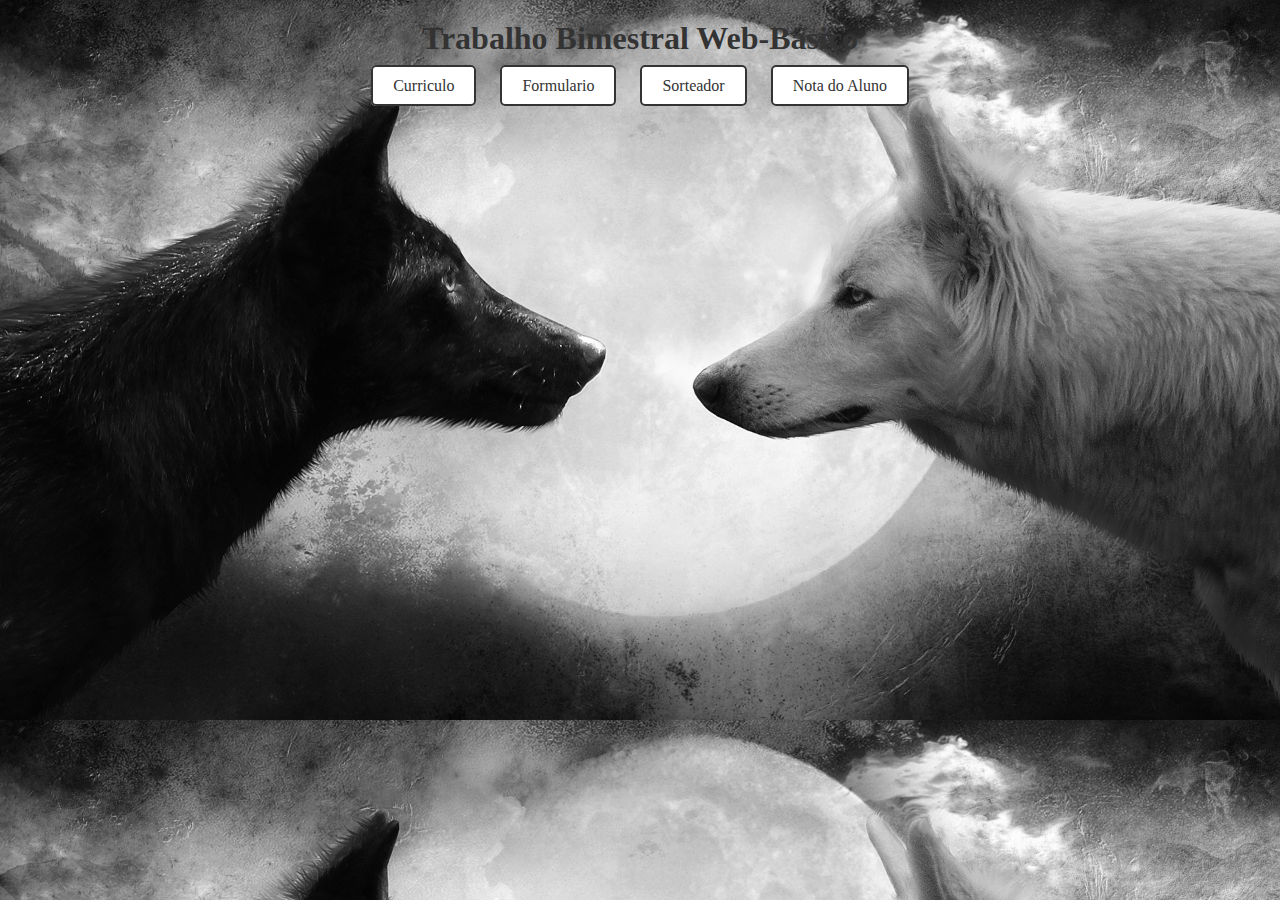
<file: index.html>
<!DOCTYPE html>
<html lang="pt-BR">
<head>
    <meta charset="UTF-8">
    <meta http-equiv="X-UA-Compatible" content="IE=edge">
    <meta name="viewport" content="width=device-width, initial-scale=1.0">
    <link href="https://cdn.jsdelivr.net/npm/bootstrap@5.3.0-alpha3/dist/css/bootstrap.min.css" rel="stylesheet" integrity="sha384-KK94CHFLLe+nY2dmCWGMq91rCGa5gtU4mk92HdvYe+M/SXH301p5ILy+dN9+nJOZ" crossorigin="anonymous">
    <link rel="stylesheet" href="style.css">
    <title>Home</title>
</head>
<body>
    <h1>Trabalho Bimestral Web-Basico</h1>
	<ul>
		<li><a href="Curriculo/index.html">Curriculo</a></li>
		<li><a href="Formulario/index.html">Formulario</a></li>
		<li><a href="Sorteador/index.html">Sorteador</a></li>
		<li><a href="MediaAluno/index.html">Nota do Aluno</a></li>
	</ul>
</body>
</html>
</file>
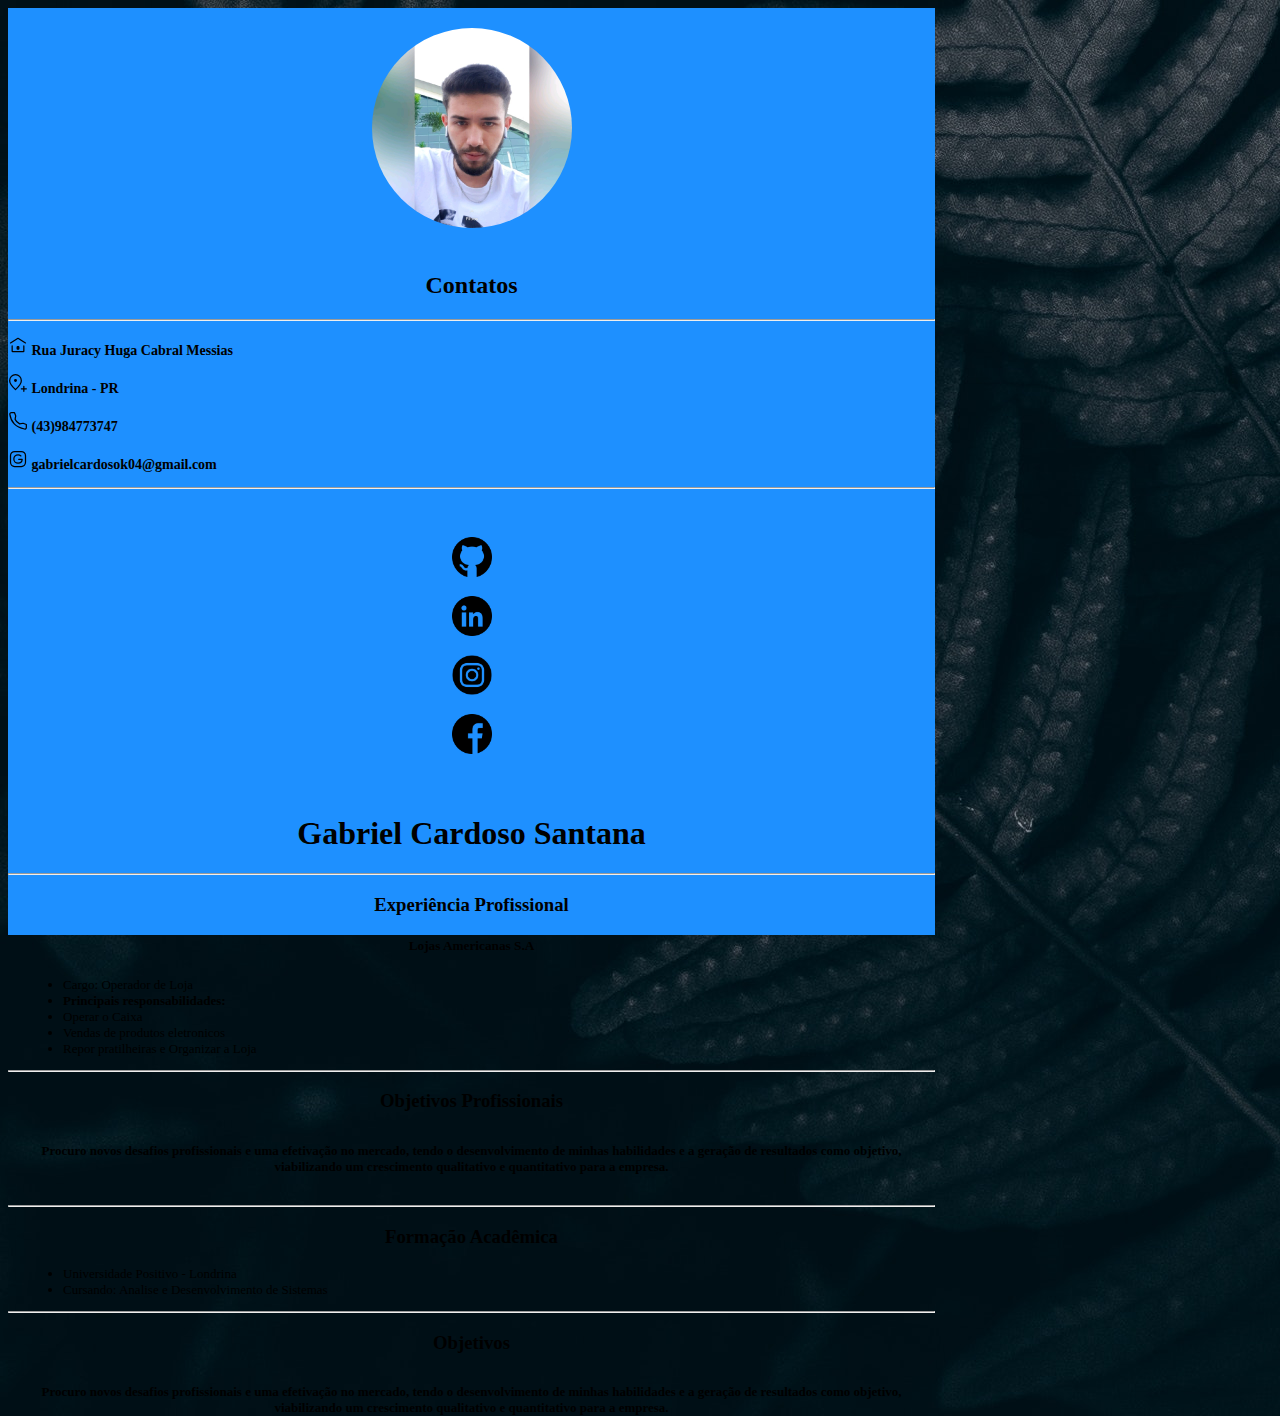
<file: Curriculo/index.html>
<!DOCTYPE html>
<html lang="pt-BR">
<head>
    <meta charset="UTF-8">
    <meta http-equiv="X-UA-Compatible" content="IE=edge">
    <meta name="viewport" content="width=device-width, initial-scale=1.0">
    <link href="https://cdn.jsdelivr.net/npm/bootstrap@5.3.0-alpha3/dist/css/bootstrap.min.css" rel="stylesheet" integrity="sha384-KK94CHFLLe+nY2dmCWGMq91rCGa5gtU4mk92HdvYe+M/SXH301p5ILy+dN9+nJOZ" crossorigin="anonymous">
    <link rel="stylesheet" href="style.css">
    <title>Curriculo Gabriel Cardoso Santana</title>
</head>
<body class="fundo">
    <div class="container">
        <div class="row d-flex justify-content-center align-items-center">
            <div class="min col-4">
                <img class="foto-perfil" src="IMG/Imagem/1661202679331.jpg" alt="">
                <h2>Contatos</h2>
                <hr>
                <h3 class="icone"><img src="IMG/Imagem/home-alt.svg" alt="" width="20px"> Rua Juracy Huga Cabral Messias</h3>
                <h3 class="icone"><img src="IMG/Imagem/add-pin-alt.svg" alt="" width="20px"> Londrina - PR</h3>
                <h3 class="icone"><img src="IMG/Imagem/phone.svg" alt="" width="20px"> (43)984773747</h3>
                <h3 class="icone"><img src="IMG/Imagem/google.svg" alt="" width="20px"> gabrielcardosok04@gmail.com</h3>
                <hr>
                <div class="redes_social">
                <div class="mg">
                    <a href="https://github.com/gabrielgcsgcs">
                        <img src="IMG/Imagem/github.png" alt="" width="40px">
                    </a>
                </div>
                <div class="mg">
                    <a href="https://www.linkedin.com/in/gabriel-cardoso-santana-a58486220/">
                        <img src="IMG/Imagem/linkedin.png" alt="" width="40px">
                    </a>
                </div>
                <div class="mg">
                    <a href="https://www.instagram.com/biell__cardoso/">
                        <img src="IMG/Imagem/instagram (1).png" alt="" width="40px">
                    </a>
                </div>
                <div class="mg">
                    <a href="https://www.facebook.com/profile.php?id=100005439972149">
                        <img src="IMG/Imagem/facebook (1).png" alt="" width="40px">
                    </a>
                </div>
                </div>
            </div>



            <div class="Contatos col-8">
                <h1 class="nome1">Gabriel Cardoso Santana</h1>
                <hr>
                <h3>Experiência Profissional</h3>
                <h5>Lojas Americanas S.A</h5>
                <ul class="ul1">
                    <li>Cargo: Operador de Loja</li>
                    <li class="nome2">Principais responsabilidades:</li>
                    <li>Operar o Caixa</li>
                    <li>Vendas de produtos eletronicos</li>
                    <li>Repor pratilheiras e Organizar a Loja</li>
                </ul>
                <hr>
                <h3>Objetivos Profissionais</h3>
                <h6>Procuro novos desafios profissionais e uma efetivação no mercado, tendo o desenvolvimento de minhas habilidades e a geração de resultados como objetivo, viabilizando um crescimento qualitativo e quantitativo para a empresa.</h6>
                <hr>
                <h3>Formação Acadêmica</h3>
                <ul class="ul1">
                    <li>Universidade Positivo - Londrina</li>
                    <li>Cursando: Analise e Desenvolvimento de Sistemas</li>
                </ul>
                <hr>
                <h3>Objetivos</h3>
                <h6>Procuro novos desafios profissionais e uma efetivação no mercado, tendo o desenvolvimento de minhas habilidades e a geração de resultados como objetivo, viabilizando um crescimento qualitativo e quantitativo para a empresa.</h6>


            </div>
            
    
    </div>
    </div>
    
</body>
</html>
</file>
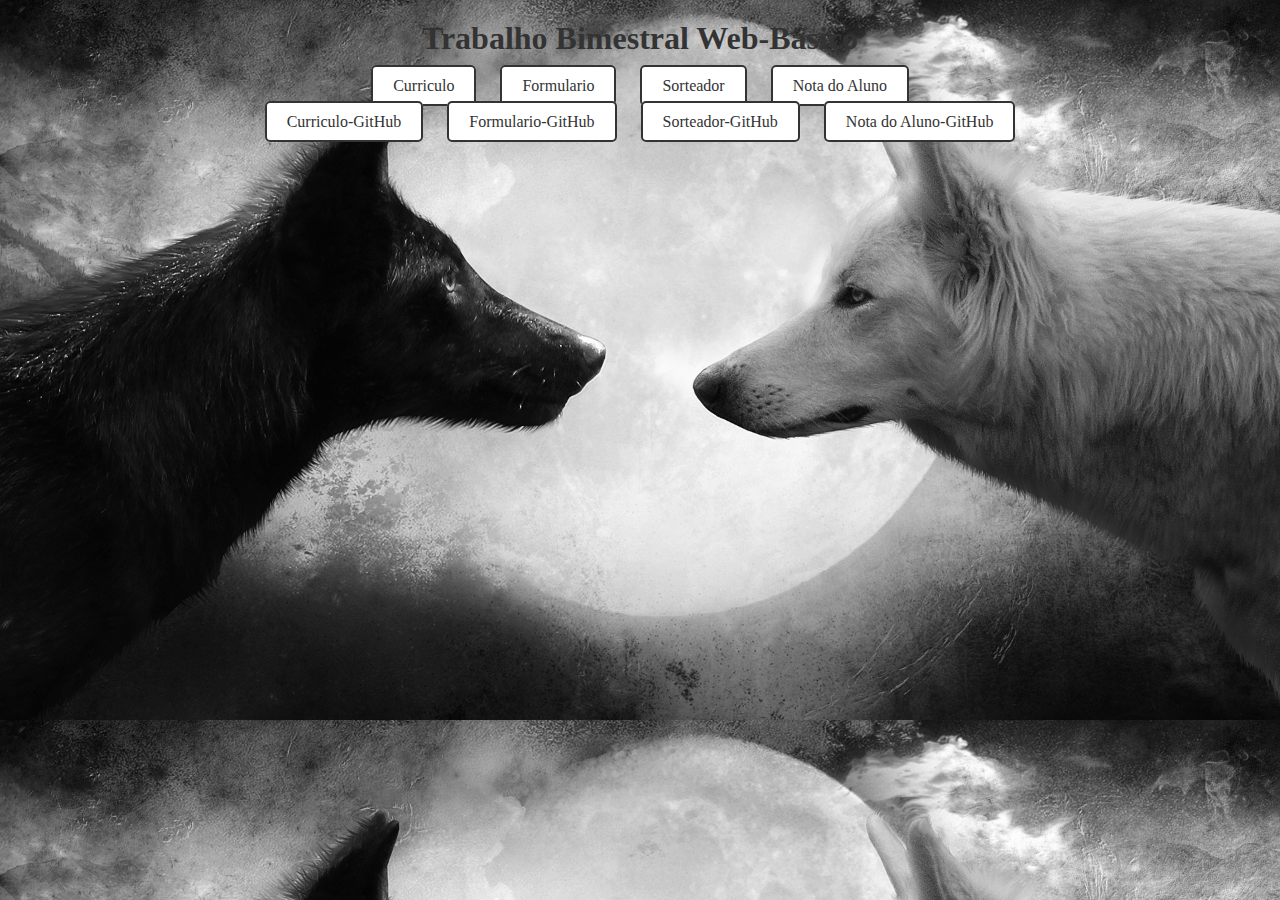
<file: docs/index.html>
<!DOCTYPE html>
<html lang="pt-BR">
<head>
    <meta charset="UTF-8">
    <meta http-equiv="X-UA-Compatible" content="IE=edge">
    <meta name="viewport" content="width=device-width, initial-scale=1.0">
    <link href="https://cdn.jsdelivr.net/npm/bootstrap@5.3.0-alpha3/dist/css/bootstrap.min.css" rel="stylesheet" integrity="sha384-KK94CHFLLe+nY2dmCWGMq91rCGa5gtU4mk92HdvYe+M/SXH301p5ILy+dN9+nJOZ" crossorigin="anonymous">
    <link rel="stylesheet" href="style.css">
    <title>Home</title>
</head>
<body>
    <h1>Trabalho Bimestral Web-Basico</h1>
	<ul>
		<li><a href="Curriculo/index.html">Curriculo</a></li>
		<li><a href="Formulario/index.html">Formulario</a></li>
		<li><a href="Sorteador/index.html">Sorteador</a></li>
		<li><a href="MediaAluno/index.html">Nota do Aluno</a></li>
		<br></br>
		<li><a href="https://github.com/gabrielgcsgcs/TrabalhoJuliana2023/blob/master/docs/Curriculo/index.html">Curriculo-GitHub</a></li>
		<li><a href="https://github.com/gabrielgcsgcs/TrabalhoJuliana2023/blob/master/docs/Formulario/index.html">Formulario-GitHub</a></li>
		<li><a href="https://github.com/gabrielgcsgcs/TrabalhoJuliana2023/blob/master/docs/Sorteador/index.html">Sorteador-GitHub</a></li>
		<li><a href="https://github.com/gabrielgcsgcs/TrabalhoJuliana2023/blob/master/docs/MediaAluno/index.html">Nota do Aluno-GitHub</a></li>
	</ul>
</body>
</html>
</file>
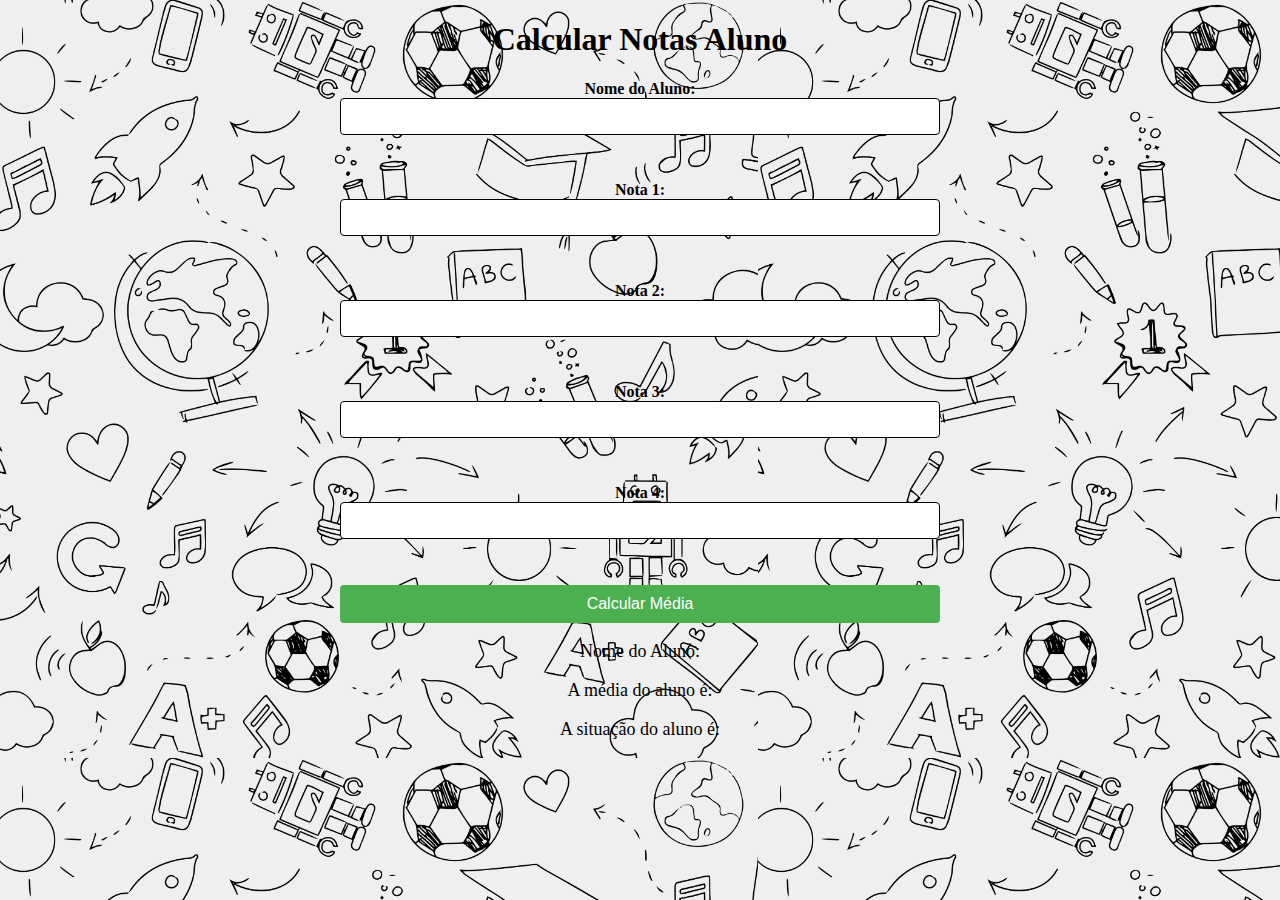
<file: MediaAluno/index.html>
<!DOCTYPE html>
<html lang="pt-BR">
<head>
    <meta charset="UTF-8">
    <meta http-equiv="X-UA-Compatible" content="IE=edge">
    <meta name="viewport" content="width=device-width, initial-scale=1.0">
    <link href="https://cdn.jsdelivr.net/npm/bootstrap@5.3.0-alpha3/dist/css/bootstrap.min.css" rel="stylesheet" integrity="sha384-KK94CHFLLe+nY2dmCWGMq91rCGa5gtU4mk92HdvYe+M/SXH301p5ILy+dN9+nJOZ" crossorigin="anonymous">
    <link rel="stylesheet" href="style.css">
    <title>Notas</title>
</head>
<body>
    <div class="container">
        <div class="row  d-flex justify-content-center align-items-center">
            <div class="Contatos col-8">
        <h1 class="cal">Calcular Notas Aluno</h1>
       <form>
            <label for="nome">Nome do Aluno:</label>
            <input type="text" id="nome" name="nome"><br><br>

            <label for="nota1">Nota 1:</label>
            <input type="number" id="nota1" name="nota1" min="0" max="10" step="0.1"><br><br>
            
            <label for="nota2">Nota 2:</label>
            <input type="number" id="nota2" name="nota2" min="0" max="10" step="0.1"><br><br>
            
            <label for="nota3">Nota 3:</label>
            <input type="number" id="nota3" name="nota3" min="0" max="10" step="0.1"><br><br>
            
            <label for="nota4">Nota 4:</label>
            <input type="number" id="nota4" name="nota4" min="0" max="10" step="0.1"><br><br>
            
            <button type="button" onclick="calcularMedia()">Calcular Média</button>
        </form>
    
        <p>Nome do Aluno: <span id="nome-aluno"></span></p>
        <p>A média do aluno é: <span id="media"></span></p>
        <p>A situação do aluno é: <span id="situacao"></span></p>
        <span id="situacaoR"></span></p>
        
        
    </div>
       </div>
    </div>

    <script src="index.js"></script>
</body>
</html>
</file>
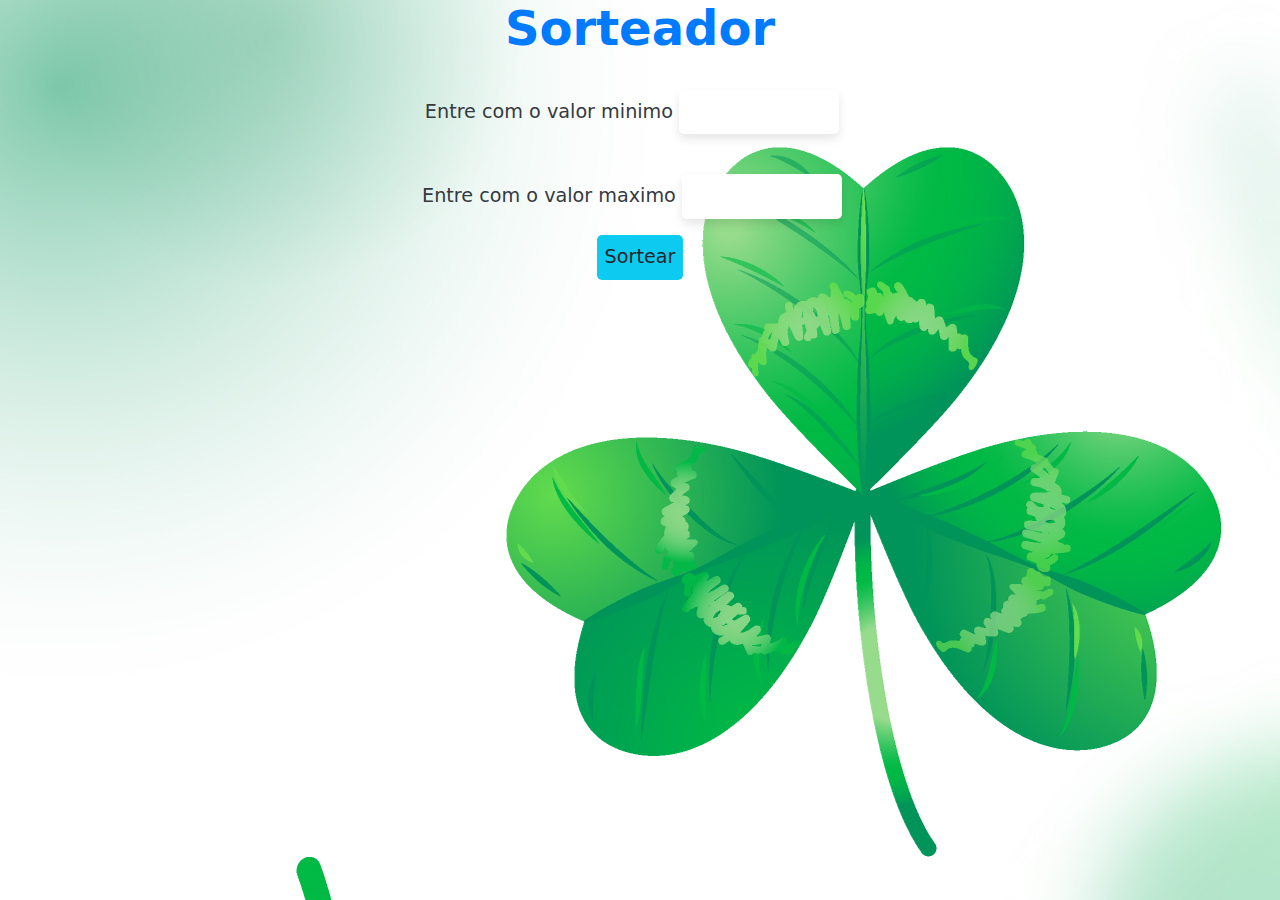
<file: Sorteador/index.html>
<!DOCTYPE html>
<html lang="pt-BR">
<head>
    <meta charset="UTF-8">
    <meta http-equiv="X-UA-Compatible" content="IE=edge">
    <meta name="viewport" content="width=device-width, initial-scale=1.0">
    <link rel="stylesheet" href="https://cdn.jsdelivr.net/npm/bootstrap@5.0.2/dist/css/bootstrap.min.css">
    <link rel="stylesheet" href="index.css">
    <title>Sorteador de número</title>
</head>
<body>
    <div class="container">
            <div class="row d-flex justify-content-center align-items-center">
            <div class="col">
            <h1>Sorteador</h1>
    </div>
    <div>
            <p class="botao">Entre com o valor minimo <input type="number" name="minimo" id="minimo"></p>
            <br>
            <p class="botao">Entre com o valor maximo <input type="number" name="maximo" id="maximo"></p>
            <button class="d-inline p-2 bg-info text-dark" onclick="sorteio()">Sortear</button>

    <h1 id="resultado"></h1>
        </div>
       </div>
      </div>
    </div>


    <script src="sorteador.js"></script>
</body>
</html>
</file>
<file: style.css>
body {
    background-color: #f2f2f2;
    text-align: center;
    font-family: cursive;
    background-image: url(IMG/imagem/fundo-preto-abstrato-da-grade-digital.jpg);
    background-size: cover;
}

h1 {
    color: #333;
    margin: 20px 0;
}

ul {
    list-style-type: none;
    margin: 0;
    padding: 0;
    text-align: center;
}

li {
    display: inline-block;
    margin: 0 10px;
}

a {
    text-decoration: none;
    color: #333;
    padding: 10px 20px;
    background-color: #fff;
    border: 2px solid #333;
    border-radius: 5px;
}

a:hover {
    background-color: #333;
    color: #fff;
}
</file>
<file: Curriculo/style.css>
.fundo{
    background-image:url("IMG/Imagem/pexels-elijah-o\'donnell-3473569.jpg");
}

.foto-perfil{
    border-radius: 100%;
    max-width: 200px;
    
    padding-right:20px;
    padding-left: 20px;
    padding-top: 20px;
    padding-bottom: 20px;

}
.container{
    width: 103vh;
    background-color: rgb(255, 255, 255);
    height: 103vh;
}

.min{
    height: 103vh;
    background-color: dodgerblue;
    text-align: center;
}

.icone{
    font-size: 14px;
    text-align: left;
}

.redes_social{
    padding-top: 40px;

}

.mg{
    margin-bottom: 15px;
}

.Contatos{
    text-align: center;
}

.nome1{
    font-weight: bolder;
    margin-top: -120px;
}

.ul1{
    text-align: left;
    margin-left: 15px;
    
}

h6{
    font-size: 13px;
    bottom: 20px;
}

ul{
    font-size: 13px;
}

.nome2{
    font-weight: bolder;
}
</file>
<file: docs/style.css>
body {
    background-color: #f2f2f2;
    text-align: center;
    font-family: cursive;
    background-image: url(IMG/imagem/fundo-preto-abstrato-da-grade-digital.jpg);
    background-size: cover;
}

h1 {
    color: #333;
    margin: 20px 0;
}

ul {
    list-style-type: none;
    margin: 0;
    padding: 0;
    text-align: center;
}

li {
    display: inline-block;
    margin: 0 10px;
}

a {
    text-decoration: none;
    color: #333;
    padding: 10px 20px;
    background-color: #fff;
    border: 2px solid #333;
    border-radius: 5px;
}

a:hover {
    background-color: #333;
    color: #fff;
}
</file>
<file: MediaAluno/style.css>
body{
    background-image: url(IMG/imagem/rm347-porpla-02-a-01.jpg);
    background-size: contain;
    text-align: center;
    font-family: cursive;

    /*caso a fonte nao funcionar use a fonte de baixo que deixei comentada*/
    /*font-family: Arial, Helvetica, sans-serif;*/
}

.container {
    max-width: 600px;
    margin: 0 auto;
  }
  
  form {
    display: flex;
    flex-direction: column;
  }
  
  label {
    font-weight: bolder;
  }
  
  input[type="text"],
  input[type="number"] {
    padding: 10px;
    border: 1px solid #000000;
    border-radius: 4px;
    margin-bottom: 10px;
  }
  
  button[type="button"] {
    padding: 10px 20px;
    background-color: #4CAF50;
    color: white;
    border: none;
    border-radius: 4px;
    cursor: pointer;
    font-size: 16px;
  }
  
  button[type="button"]:hover {
    background-color: #3e8e41;
  }
  
  p {
    font-size: 18px;
    margin-bottom: 10px;
  }
  
  span {
    font-weight: bold;
  }

  .aprovado {
    background-color: rgb(0, 255, 0);
  }
  
  .reprovado {
    background-color: rgb(255, 0, 0);
  }
  
  .recuperacao {
    background-color: rgb(0, 47, 255);
  }

  .cal{
    font-weight: bolder;
  }
</file>
<file: Sorteador/index.css>
body{
  background-image: url(IMG/imagem/19406350.jpg);
  text-align: center;
}

.container h1 {
  font-size: 3rem;
  font-weight: bold;
  text-align: center;
  margin-bottom: 2rem;
  color: #007bff;
}

.container input[type="number"] {
  padding: 0.5rem;
  border-radius: 5px;
  border: none;
  font-size: 1.2rem;
  margin-right: 1rem;
  width: 10rem;
  text-align: center;
  background-color: #fff;
  box-shadow: 0px 5px 10px rgba(0, 0, 0, 0.1);
}

.container p.botao {
  font-size: 1.2rem;
  margin-bottom: 1rem;
  color: #343a40;
}

.container button {
  padding: 0.5rem 2rem;
  border-radius: 5px;
  border: none;
  font-size: 1.2rem;
  cursor: pointer;
  background-color: #007bff;
  color: #fff;
  transition: all 0.3s ease;
}

.container button:hover {
  background-color: #0062cc;
}

#resultado {
  font-size: 3rem;
  font-weight: bold;
  text-align: center;
  margin-top: 2rem;
  color: #007bff;
}
</file>
